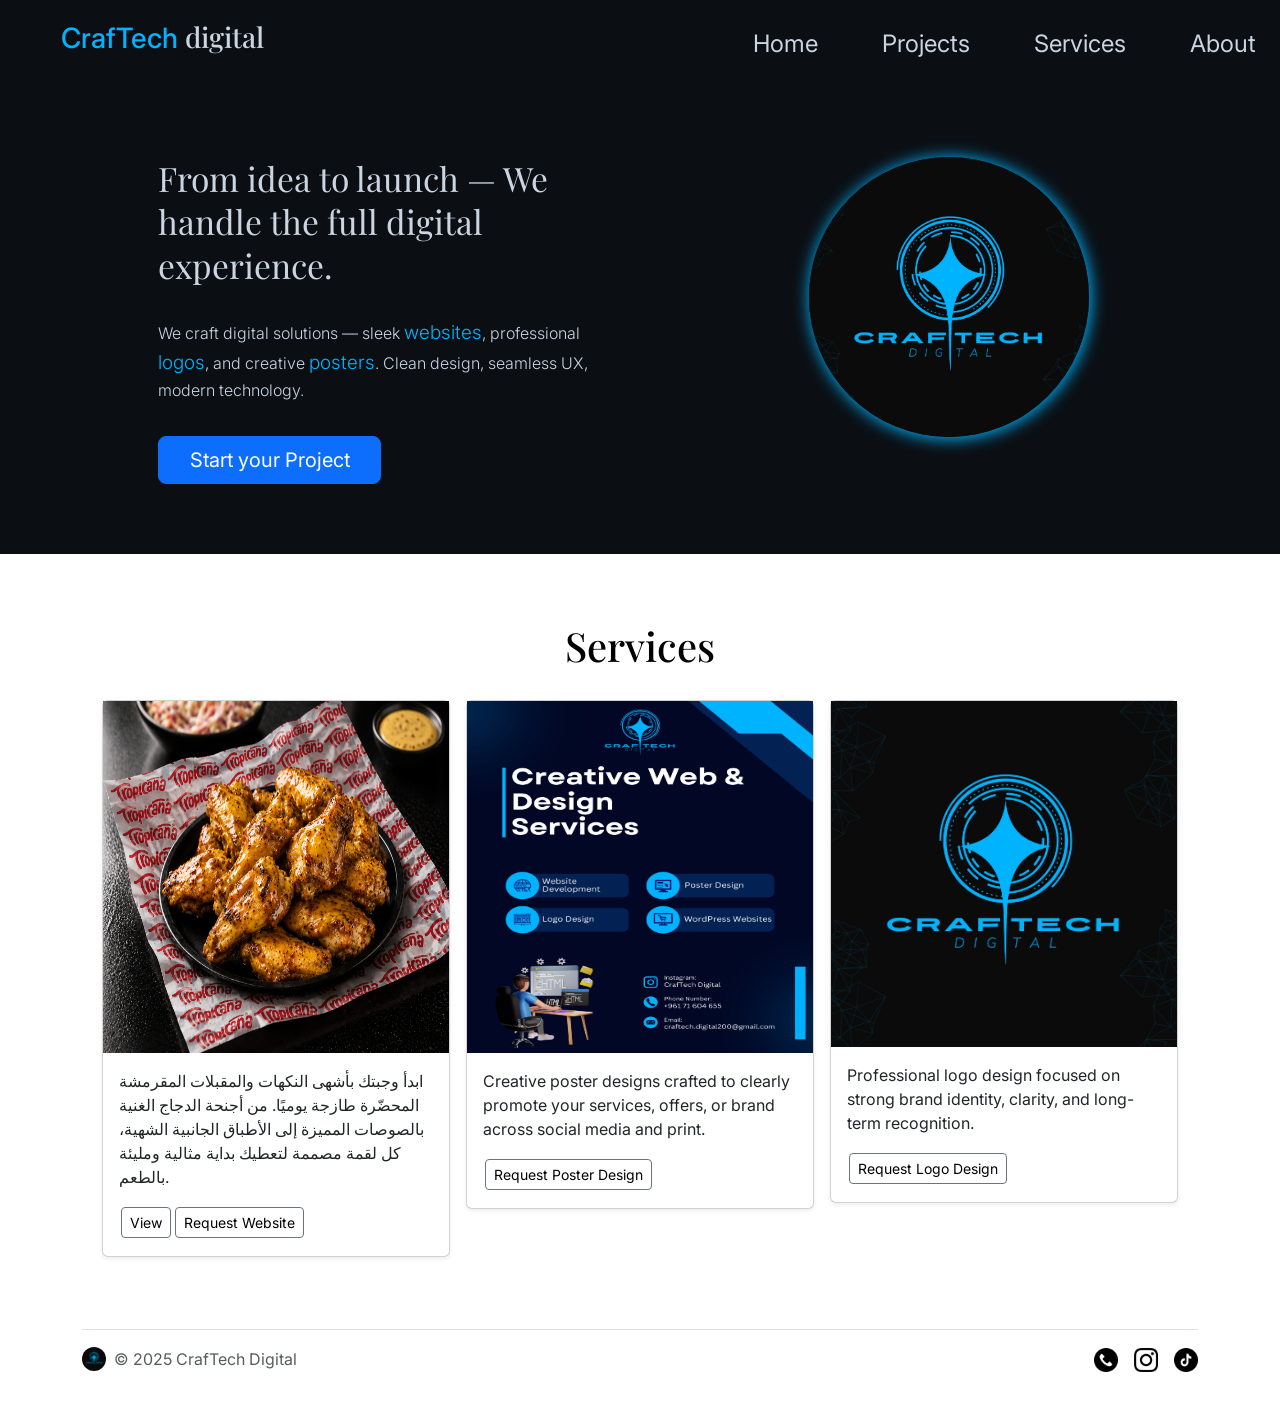
<file: index.html>
<!DOCTYPE html>
<html lang="en">
<head>
    <meta charset="UTF-8">
    <meta name="viewport" content="width=device-width, initial-scale=1.0">
    <title>CrafTech Digital</title>

    <link rel="preconnect" href="https://fonts.googleapis.com">
    <link rel="preconnect" href="https://fonts.gstatic.com" crossorigin>
<link href="https://fonts.googleapis.com/css2?family=Inter:wght@300;400;500;600;700&display=swap" rel="stylesheet">

    <link href="https://fonts.googleapis.com/css2?family=Playfair+Display:ital,wght@0,400..900;1,400..900&display=swap" rel="stylesheet">

    <link href="https://cdn.jsdelivr.net/npm/bootstrap@5.3.3/dist/css/bootstrap.min.css" rel="stylesheet">
    <script src="https://cdn.jsdelivr.net/npm/bootstrap@5.3.3/dist/js/bootstrap.bundle.min.js"></script>

    <link rel="stylesheet" href="style.css">
</head>

<body>

<div id="reloader"></div>

<main id="mm" style="background-color: #0b0f14;">

    <div class="container-fluid">
        <div class="back">
            <div class="container-fluid" id="co">
                <nav id="navbar">
                    <header>
                        <h2 id="navv"><span id="CRF"> CrafTech</span> digital</h2>
                    </header>

                    <ul id="ul">
                        <li id="li"><a href="" id="a">Home</a></li>
                        <li id="li"><a href="projects.html" id="a">Projects</a></li>
                        <li id="li"><a href="#ser" id="a">Services</a></li>
                        <li id="li"><a href="#fot" id="a">About</a></li>
                    </ul>
                </nav>
            </div>
        </div>
    </div>

    <!-- HERO SECTION -->
    <section class="container" id="cont">
        <div class="row justify-content-center">

            <!-- IMAGE -->
            <div class="col-lg-4 col-md-6 col-sm-8 text-center order-1 order-lg-2 mx-auto">
                <img src="Blue Modern and Simple Technology Logo (2).jpg" id="img" class="img-fluid mx-auto">
            </div>

            <!-- TEXT -->
            <div class="text col-lg-5 col-md-8 col-sm-10 order-2 order-lg-1 text-center text-lg-start mx-auto">
                <h1 class="fw-light" id="greett">
                    From idea to launch — We handle the full digital experience.
                </h1>

                <p class="lead" id="greet">
                    We craft digital solutions — sleek <span id="span">websites</span>,
                    professional <span id="span">logos</span>,
                    and creative <span id="span">posters</span>.
                    Clean design, seamless UX, modern technology.
                </p>

                <div class="d-grid gap-2 col-8 col-lg-6 mx-auto mx-lg-0">
                    <a href="https://wa.me/96171604655?text=Hello%20I’m%20interested%20in%20a%20website%20design
"
                       class="btn btn-primary my-3 btn-lg"
                       id="btn"
                       target="_BLANK">
                        Start your Project
                    </a>
                </div>
            </div>

        </div>
    </section>

</main>

<!-- PROJECTS -->
<div class="container">
    <div class="album py-5 alb" style="margin-top:20px;">
        <h1 class="row justify-content-center" style="margin-bottom: 30px;" id="ser">Services</h1>

        <div class="container">
<div class="row row-cols-1 row-cols-sm-2 row-cols-md-3 g-3 justify-content-center mx-auto" style="width: 100%;">

                <!-- WEBSITE -->
                <div class="col">
                    <div class="card shadow-sm" id="imagecard">
                                              <img src="ChatGPT Image May 11, 2026, 12_22_54 AM.png" style="height: 352px">
                        <div class="card-body">
                            <p class="card-text">
                              ابدأ وجبتك بأشهى النكهات والمقبلات المقرمشة المحضّرة طازجة يوميًا. من أجنحة الدجاج الغنية بالصوصات المميزة إلى الأطباق الجانبية الشهية، كل لقمة مصممة لتعطيك بداية مثالية ومليئة بالطعم.
                            </p>
                            <div class="d-flex justify-content-between align-items-center">
                                <div class="btn-group">
                                    <a href="https://tropicana.mh-lebanon.com/qr-menu/lebanon/tropicana-sour/restaurant-menu?utm_source=ig&utm_medium=social&utm_content=link_in_bio&fbclid=PAb21jcARt15tleHRuA2FlbQIxMQBzcnRjBmFwcF9pZA81NjcwNjczNDMzNTI0MjcAAacsrey1dhT4h1am1NCpDdaDRAxccZUJC01BzAYPXetKhGojbHpNAywWqQhmQQ_aem_Ml4-9XO3hNApJxcrGPmXeQ">
                                        <button type="button" class="btn btn-sm btn-outline-secondary">
                                            View
                                        </button>
                                    </a>

                                    <a href="https://wa.me/96171604655?text=Hello%20I’m%20interested%20in%20a%20website%20design
" target="_BLANK">
                                        <button type="button" class="btn btn-sm btn-outline-secondary">
                                            Request Website
                                        </button>
                                    </a>
                                </div>
                            </div>
                        </div>
                    </div>
                </div>

                <!-- POSTER -->
                <div class="col">
                    <div class="card shadow-sm" id="imagecard">
                        <img src="Custom Website Designs (3).jpg" style="height: 352px;">
                        <div class="card-body">
                            <p class="card-text">
                                Creative poster designs crafted to clearly promote your services,
                                offers, or brand across social media and print.
                            </p>
                            <div class="d-flex justify-content-between align-items-center">
                                <div class="btn-group">
                                    <a href="https://wa.me/96171604655?text=Hello%20I’m%20interested%20in%20a%20website%20design
" target="_BLANK">
                                        <button type="button" class="btn btn-sm btn-outline-secondary">
                                            Request Poster Design
                                        </button>
                                    </a>
                                </div>
                            </div>
                        </div>
                    </div>
                </div>

                <!-- LOGO -->
                <div class="col">
                    <div class="card shadow-sm" id="imagecard">
                        <img src="Blue Modern and Simple Technology Logo (2).jpg">
                        <div class="card-body">
                            <p class="card-text">
                                Professional logo design focused on strong brand identity,
                                clarity, and long-term recognition.
                            </p>
                            <div class="d-flex justify-content-between align-items-center">
                                <div class="btn-group">
                                    <a href="https://wa.me/96171604655?text=Hello%20I’m%20interested%20in%20a%20website%20design
" target="_BLANK">
                                        <button type="button" class="btn btn-sm btn-outline-secondary">
                                            Request Logo Design
                                        </button>
                                    </a>
                                </div>
                            </div>
                        </div>
                    </div>
                </div>

            </div>
        </div>
    </div>
</div>

<!-- FOOTER -->
<div class="container" id="fot">
    <footer class="d-flex flex-wrap justify-content-between align-items-center py-3 my-4 border-top">

        <div class="col-md-4 d-flex align-items-center">
            <a href="/" class="mb-3 me-2 mb-md-0 text-body-secondary text-decoration-none lh-1">
                <img src="Blue Modern and Simple Technology Logo (2).jpg" width="24" height="24" style="border-radius: 50%;">
            </a>
            <span class="mb-3 mb-md-0 text-body-secondary">© 2025 CrafTech Digital</span>
        </div>

        <ul class="nav col-md-4 justify-content-end list-unstyled d-flex">
            <li class="ms-3">
                <a class="text-body-secondary" href="https://wa.me/96171604655?text=Hello%20I’m%20interested%20in%20a%20website%20design
" target="_BLANK">
                    <img src="phone-call.png" width="24" height="24">
                </a>
            </li>
            <li class="ms-3">
                <a class="text-body-secondary" href="https://www.instagram.com/craftech_digital?utm_source=qr&igsh=MTFzbTJ2MW9jZGxucg==">
                    <img src="instagram.png" width="24" height="24">
                </a>
            </li>
            <li class="ms-3">
                <a class="text-body-secondary" href="https://www.tiktok.com/@craftech_digital?_r=1&_t=ZS-92eXd951bKp">
                    <img src="tiktok.png" width="24" height="24">
                </a>
            </li>
        </ul>

    </footer>
</div>

</body>
</html>
</file>
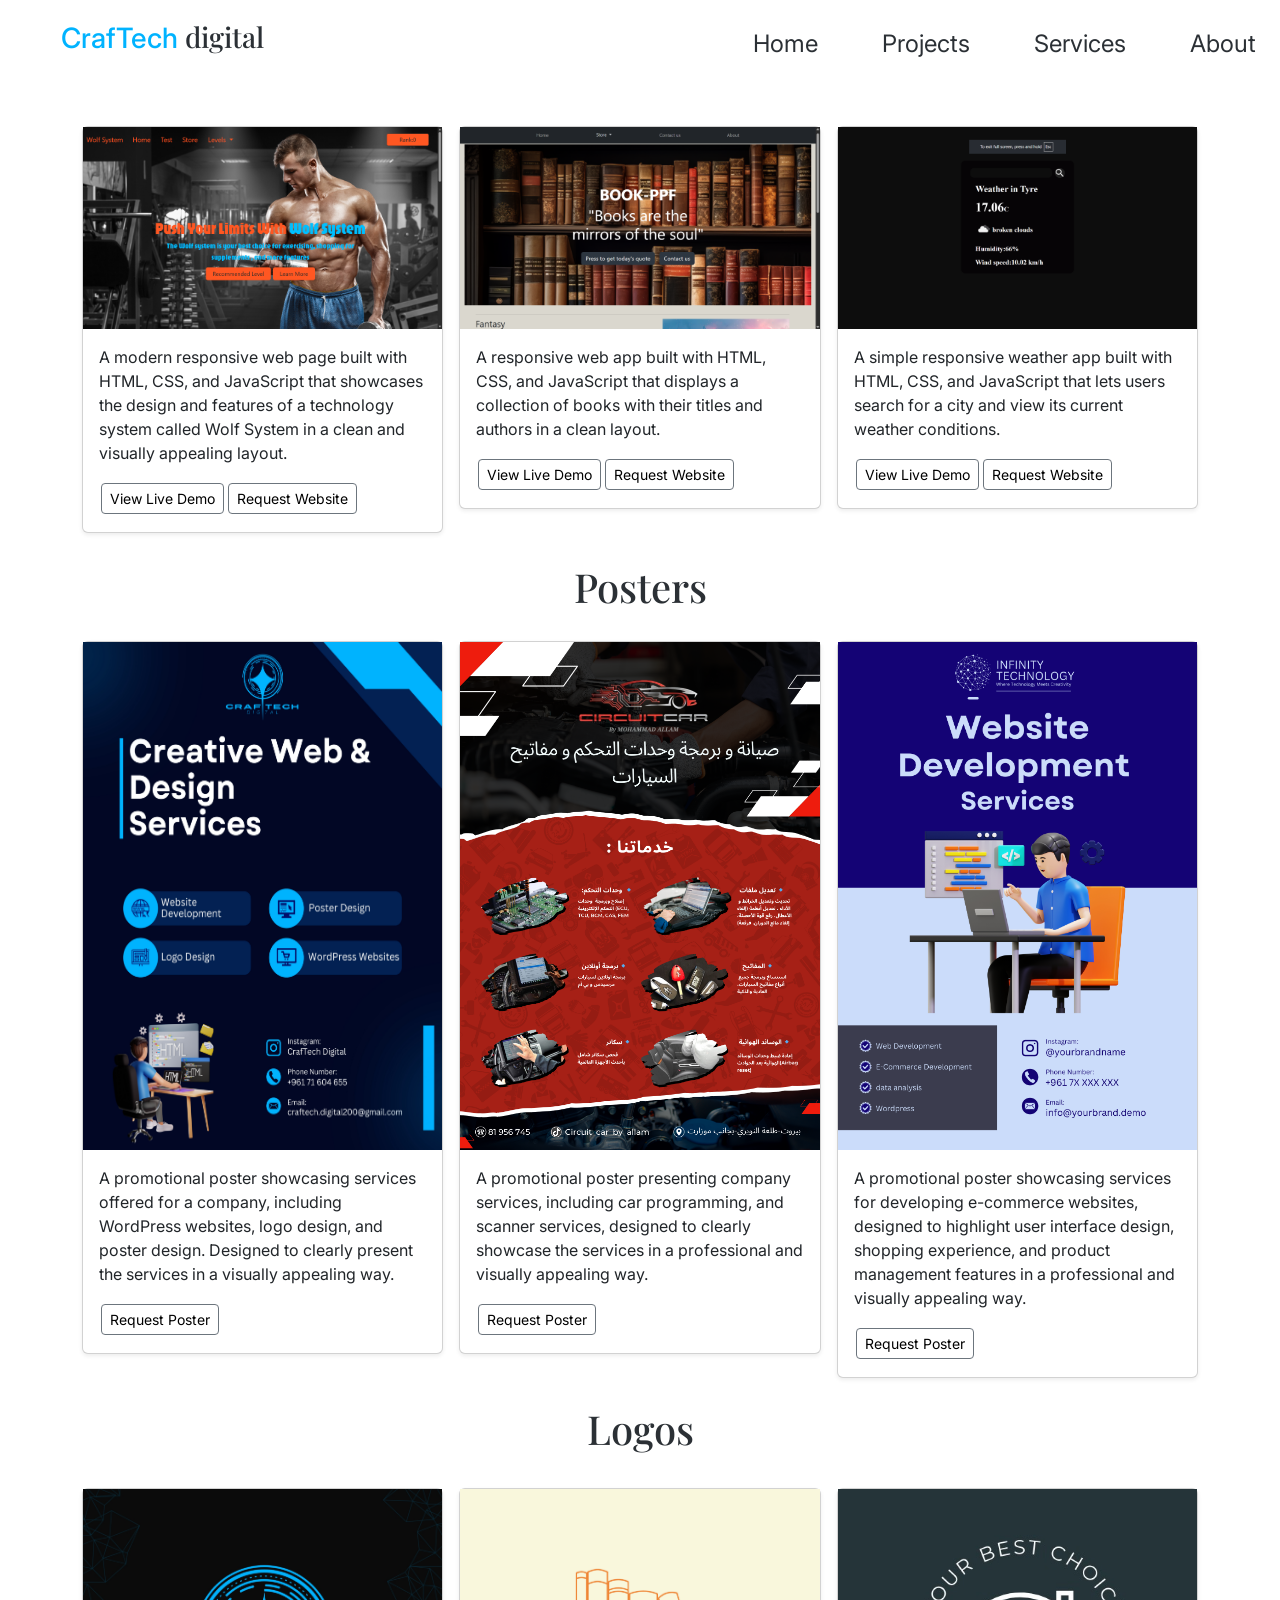
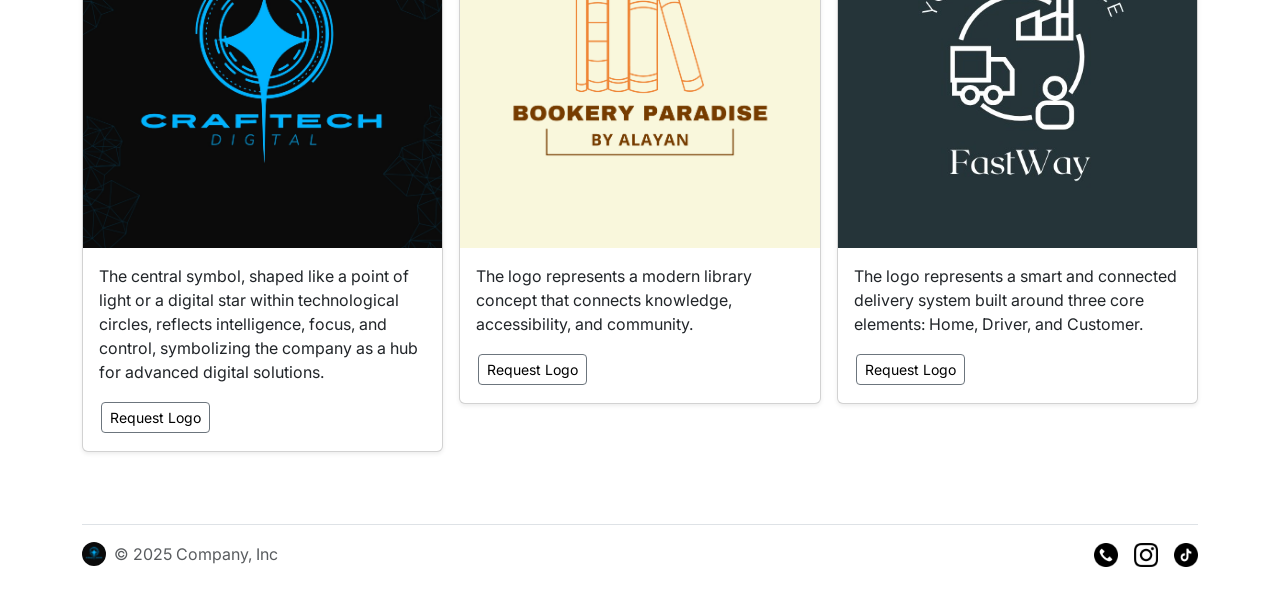
<file: projects.html>
<!DOCTYPE html>
<html lang="en">
<head>
    <meta charset="UTF-8">
    <meta name="viewport" content="width=device-width, initial-scale=1.0">
    <title>CrafTech Digital</title>
    <link rel="preconnect" href="https://fonts.googleapis.com">
    <link rel="preconnect" href="https://fonts.gstatic.com" crossorigin>
    <script src="https://cdn.jsdelivr.net/npm/bootstrap@5.3.3/dist/js/bootstrap.bundle.min.js"></script>
    <link href="https://fonts.googleapis.com/css2?family=Playfair+Display:ital,wght@0,400..900;1,400..900&display=swap" rel="stylesheet">
    <link href="https://cdn.jsdelivr.net/npm/bootstrap@5.3.3/dist/css/bootstrap.min.css" rel="stylesheet">
    <link rel="stylesheet" href="style.css">
    <link href="https://fonts.googleapis.com/css2?family=Inter:wght@300;400;500;600;700&display=swap" rel="stylesheet">

</head>
<body>

<div class="main">
    <div class="container-fluid">
        <div class="back">
            <div class="container-fluid" id="co">
                <nav id="navbar">
                    <header>
                        <h2 id="navvv"><span id="CRF"> CrafTech</span> digital</h2>
                    </header>

                    <ul id="ull" style="">
                        <li id="li"><a href="index.html" id="aa">Home</a></li>
                        <li id="li"><a href="projects.html" id="aa">Projects</a></li>
                        <li id="li"><a href="index.html" id="aa">Services</a></li>
                        <li id="li"><a href="#fo" id="aa">About</a></li>
                    </ul>
                </nav>
            </div>
        </div>
    </div>

    <div class="album py-5" style="margin-top:0px;">
        <div class="container">

            <div class="row row-cols-1 row-cols-sm-2 row-cols-md-3 g-3">
                <!-- Wolf System Website -->
                <div class="col">
                    <div class="card shadow-sm" id="imagecard">
                        <img src="Screenshot 2025-12-27 121028.png">
                        <div class="card-body">
                            <p class="card-text">A modern responsive web page built with HTML, CSS, and JavaScript that showcases the design and features of a technology system called Wolf System in a clean and visually appealing layout.</p>
                            <div class="d-flex justify-content-between align-items-center">
                                <div class="btn-group">
                                    <a href="https://mohammad-alayan.github.io/Wolf-system"><button type="button" class="btn btn-sm btn-outline-secondary">View Live Demo</button></a>
                                    <a href="https://wa.me/96171604655?text=Hello%20I’m%20interested%20in%20a%20website%20design
" target="_BLANK"><button type="button" class="btn btn-sm btn-outline-secondary">Request Website</button></a>
                                </div>
                            </div>
                        </div>
                    </div>
                </div>

                <!-- Books Website -->
                <div class="col">
                    <div class="card shadow-sm" id="imagecard">
                        <img src="Screenshot 2025-12-27 184913.png">
                        <div class="card-body">
                            <p class="card-text">A responsive web app built with HTML, CSS, and JavaScript that displays a collection of books with their titles and authors in a clean layout.</p>
                            <div class="d-flex justify-content-between align-items-center">
                                <div class="btn-group">
                                    <a href="https://mohammad-alayan.github.io/Book-ppf"><button type="button" class="btn btn-sm btn-outline-secondary">View Live Demo</button></a>
                                    <a href="https://wa.me/96171604655?text=Hello%20I’m%20interested%20in%20a%20website%20design
" target="_BLANK"><button type="button" class="btn btn-sm btn-outline-secondary">Request Website</button></a>
                                </div>
                            </div>
                        </div>
                    </div>
                </div>

                <!-- Weather App Website -->
                <div class="col">
                    <div class="card shadow-sm" id="imagecard">
                        <img src="Screenshot 2025-12-27 185643.png">
                        <div class="card-body">
                            <p class="card-text">A simple responsive weather app built with HTML, CSS, and JavaScript that lets users search for a city and view its current weather conditions.</p>
                            <div class="d-flex justify-content-between align-items-center">
                                <div class="btn-group">
                                    <a href="https://mohammad-alayan.github.io/Weather-app/"><button type="button" class="btn btn-sm btn-outline-secondary">View Live Demo</button></a>
                                    <a href="https://wa.me/96171604655?text=Hello%20I’m%20interested%20in%20a%20website%20design
" target="_BLANK"><button type="button" class="btn btn-sm btn-outline-secondary">Request Website</button></a>
                                </div>
                            </div>
                        </div>
                    </div>
                </div>
            </div>

            <!-- Posters Section -->
            <h1 class="row justify-content-center" style="margin-top: 30px; margin-bottom: 30px;color:#2b3035;">Posters</h1>
            <div class="row row-cols-1 row-cols-sm-2 row-cols-md-3 g-3">
                <div class="col">
                    <div class="card shadow-sm" id="imagecard">
                        <img src="Custom Website Designs (3).jpg" style="height: 508.5px;">
                        <div class="card-body">
                            <p class="card-text">A promotional poster showcasing services offered for a company, including WordPress websites, logo design, and poster design. Designed to clearly present the services in a visually appealing way.</p>
                            <div class="d-flex justify-content-between align-items-center">
                                <div class="btn-group">
                                    <a href="https://wa.me/96171604655?text=Hello%20I’m%20interested%20in%20a%20website%20design
" target="_BLANK"><button type="button" class="btn btn-sm btn-outline-secondary">Request Poster</button></a>
                                </div>
                            </div>
                        </div>
                    </div>
                </div>

                <div class="col">
                    <div class="card shadow-sm" id="imagecard">
                        <img src="Black and Red and White Modern Illustrative Professional Car Repair Shop Promotion Flyer - 1.png">
                        <div class="card-body">
                            <p class="card-text">A promotional poster presenting company services, including car programming, and scanner services, designed to clearly showcase the services in a professional and visually appealing way.</p>
                            <div class="d-flex justify-content-between align-items-center">
                                <div class="btn-group">
                                    <a href="https://wa.me/96171604655?text=Hello%20I’m%20interested%20in%20a%20website%20design
" target="_BLANK"><button type="button" class="btn btn-sm btn-outline-secondary">Request Poster</button></a>
                                </div>
                            </div>
                        </div>
                    </div>
                </div>

                <div class="col">
                    <div class="card shadow-sm" id="imagecard">
                        <img src="pos.jpg">
                        <div class="card-body">
                            <p class="card-text">A promotional poster showcasing services for developing e-commerce websites, designed to highlight user interface design, shopping experience, and product management features in a professional and visually appealing way.</p>
                            <div class="d-flex justify-content-between align-items-center">
                                <div class="btn-group">
                                    <a href="https://wa.me/96171604655?text=Hello%20I’m%20interested%20in%20a%20website%20design
" target="_BLANK"><button type="button" class="btn btn-sm btn-outline-secondary">Request Poster</button></a>
                                </div>
                            </div>
                        </div>
                    </div>
                </div>
            </div>    

            <!-- Logos Section -->
            <h1 class="row justify-content-center" style="margin-top: 27px; margin-bottom: 35px;color: #2b3035">Logos</h1>
            <div class="row row-cols-1 row-cols-sm-2 row-cols-md-3 g-3">
                <div class="col">
                    <div class="card shadow-sm" id="imagecard">
                        <img src="Blue Modern and Simple Technology Logo (2).jpg">
                        <div class="card-body">
                            <p class="card-text">The central symbol, shaped like a point of light or a digital star within technological circles, reflects intelligence, focus, and control, symbolizing the company as a hub for advanced digital solutions.</p>
                            <div class="d-flex justify-content-between align-items-center">
                                <div class="btn-group">
                                    <a href="https://wa.me/96171604655?text=Hello%20I’m%20interested%20in%20a%20website%20design
" target="_BLANK"><button type="button" class="btn btn-sm btn-outline-secondary">Request Logo</button></a>
                                </div>
                            </div>
                        </div>
                    </div>
                </div>

                <div class="col">
                    <div class="card shadow-sm" id="imagecard">
                        <img src="book.png">
                        <div class="card-body">
                            <p class="card-text">The logo represents a modern library concept that connects knowledge, accessibility, and community.</p>
                            <div class="d-flex justify-content-between align-items-center">
                                <div class="btn-group">
                                    <a href="https://wa.me/96171604655?text=Hello%20I’m%20interested%20in%20a%20website%20design
" target="_BLANK"><button type="button" class="btn btn-sm btn-outline-secondary">Request Logo</button></a>
                                </div>
                            </div>
                        </div>
                    </div>
                </div>

                <div class="col">
                    <div class="card shadow-sm" id="imagecard">
                        <img src="WhatsApp Image 2025-12-28 at 6.07.11 PM.jpeg">
                        <div class="card-body">
                            <p class="card-text">The logo represents a smart and connected delivery system built around three core elements: Home, Driver, and Customer.</p>
                            <div class="d-flex justify-content-between align-items-center">
                                <div class="btn-group">
                                    <a href="https://wa.me/96171604655?text=Hello%20I’m%20interested%20in%20a%20website%20design
" target="_BLANK"><button type="button" class="btn btn-sm btn-outline-secondary">Request Logo</button></a>
                                </div>
                            </div>
                        </div>
                    </div>
                </div>
                
            </div>
        </div>
    </div>
</div>

<!-- Footer -->
<div class="container" id="fo">
    <footer class="d-flex flex-wrap justify-content-between align-items-center py-3 my-4 border-top">
        <div class="col-md-4 d-flex align-items-center">
            <a href="/" class="mb-3 me-2 mb-md-0 text-body-secondary text-decoration-none lh-1">
                <img src="Blue Modern and Simple Technology Logo (2).jpg" class="bi" width="24" height="24" style="border-radius: 50%;">
            </a>
            <span class="mb-3 mb-md-0 text-body-secondary">© 2025 Company, Inc</span>
        </div>

        <ul class="nav col-md-4 justify-content-end list-unstyled d-flex">
            <li class="ms-3">
                <a class="text-body-secondary" href="https://wa.me/96171604655?text=Hello%20I’m%20interested%20in%20a%20website%20design
" target="_BLANK">
                    <img src="phone-call.png" class="bi" width="24" height="24">
                </a>
            </li>
            <li class="ms-3">
                <a class="text-body-secondary" href="https://www.instagram.com/craftech_digital?utm_source=qr&igsh=MTFzbTJ2MW9jZGxucg==">
                    <img src="instagram.png" class="bi" width="24" height="24">
                </a>
            </li>
            <li class="ms-3">
                <a class="text-body-secondary" href="https://www.tiktok.com/@craftech_digital?_r=1&_t=ZS-92eXd951bKp">
                    <img src="tiktok.png" class="bi" width="24" height="24">
                </a>
            </li>
        </ul>
    </footer>
</div>

<script src="script.js"></script>
</body>
</html>
</file>
<file: style.css>
#img{
   width: 280px; /* زوّد شوي */
  display: block; /* لضمان التمركز */
  border-radius:50%; /* إذا بتحب */
  transition: 0.4s ease;
  padding: 0 !important;
  justify-content: center !important;

      box-shadow: 1px 1px 16px 1px #00b3ff;
}
h1, h2, h3, h4, h5, h6 {
    font-family: 'Playfair Display', serif !important;
}

/* للنصوص */
body, p, a, li {
    font-family: 'Inter', sans-serif !important;
}
#CRF{
    color: #00B3FF;
}

*{
      font-family: 'Inter', sans-serif !important;
    
 
}

#greet{
    color: #CBD5E1;
    margin-top: 30px;
  font-size: 1rem;
  line-height: 1.6;
  max-width: 480px;

}

.text{  
padding-left: 1.5%;

}

#greett{
    color: #CBD5E1;
 font-size: 2.1rem;
  line-height: 1.3;



}



#btnn{
    background-color: #00b3ff;
}
#cont{
animation: anime 0.8s  linear 1;
margin-top: 95px;
transition: 1s;
}
#top{
margin-top: 70px;
}
#react{
    height: 250px;
    width: 267px;
}
#h1{
 margin-top: 3%;  
}

#h2{
    color: #2B3035;
margin-bottom: 50px;

}
#imagecard{
    animation: anime 1.2s  linear 1;

}
#span{
    color: #00b3ff;
    font-size: 19px;
}
html{
    scroll-behavior: smooth;
}
footer{
    animation: anime 1.2s  linear 1;
}
@keyframes anime {
    from{
transform: translate(100px);
    }
    to{
        transform: translate(0px);

    }
}

@media screen and (max-width:1000px) {
    #co{
        padding-top: 0px;
        
    }
  




    #ul{
        margin-top: 20px ;
    padding-top: 40px;
    justify-content: center !important;
       flex-direction: row !important; /* كل رابط تحت الآخر */
        gap: 1px !important;
    display:flex;
    margin-left: -48px !important;
    margin-bottom: -40px !important;
    
    }
       #ull{
        margin-top: -10px !important ;
    padding-top: 40px;
    justify-content: center !important;
       flex-direction: row !important; /* كل رابط تحت الآخر */
        gap: 1px !important;
    display:flex;
    margin-left: -48px !important;
    margin-bottom: -20px !important;
    
    }
    #navv{
        text-align: center;
        font-size: 21px !important;

    }
    #a{
        font-size: 19px !important;

    }
    #aa{
        font-size: 19px !important;

    }
    #span{
        font-size: 15px !important;
    }
    #greet{
        font-size: 15px !important;
    }
.con{
margin-top: 0px !important;
    }
#navv{
    font-size: 22px !important;
    margin-bottom: -16px !important;
    display: none !important;
}
#navvv{
    font-size: 22px !important;
    margin-bottom: -16px !important;
    display: none !important;
}
#mm{
    margin-top: -35px !important;
}
.text{
      border-left:0px solid #00B3FF;

}
#img{
    width: 250px;

    margin-bottom: 50px;
}
}

#foimg{
    height: 250px;
    width: 99%;
    border-radius: 20px;
}
#preloader{
    position: fixed;
    z-index: 100;
    width: 100%;
    height: 100%;
    top:0;
    background: #010101  url("db7091072edc57ac1ee9ac90a53a1744.gif") no-repeat center;
}

#navv{
padding: 0;
font-size: 28px;
color: #CBD5E1;
    margin-bottom: -60px;
 padding-top:20px ;   
 margin-left: 3%;
}
#navvv{
padding: 0;
font-size: 28px;
color: #2b3035;
    margin-bottom: -60px;
 padding-top:20px ;   
 margin-left: 3%;
}
#ul{
    display: flex;
    justify-content: flex-end;
    margin-top: 30px;

}
#ull{
    display: flex;
    justify-content: flex-end;
    margin-top: 30px;

}
#li{
list-style-type: none;
margin-left: 5vw;

}



@media screen and (max-width:350px) {
    #co{
        padding-top: 0px;
        
    }
  




    #ul{
        margin-top: 20px ;
    padding-top: 40px;
    justify-content: center !important;
       flex-direction: row !important; /* كل رابط تحت الآخر */
        gap: 0px !important;
    display:flex;
    margin-left: -48px !important;
    margin-bottom: -40px !important;
    
    }
       #ull{
        margin-top: -10px !important ;
    padding-top: 40px;
    justify-content: center !important;
       flex-direction: row !important; /* كل رابط تحت الآخر */
        gap: 0px !important;
    display:flex;
    margin-left: -48px !important;
    margin-bottom: -20px !important;
    
    }
    #navv{
        text-align: center;
        font-size: 21px !important;

    }
    #a{
        font-size: 15px !important;

    }
    #aa{
        font-size: 15px !important;

    }
    #span{
        font-size: 15px !important;
    }
    #greet{
        font-size: 15px !important;
    }
.con{
margin-top: 0px !important;
    }
#navv{
    font-size: 22px !important;
    margin-bottom: -16px !important;
    display: none !important;
}
#navvv{
    font-size: 22px !important;
    margin-bottom: -16px !important;
    display: none !important;
}
#mm{
    width: 100% !important;
    margin-top: -35px !important;
}
.text{
      border-left:0px solid #00B3FF;

}
#img{
    width: 250px;

    margin-bottom: 50px;
}
}


#a:hover{
    box-shadow: 0 0 20px #00b3ff;
    color: #2b3035;
    background-color: #00b3ff;
    padding: 8px;
    border-radius: 16px;
    transition: 0.4s;
}
#a{
    text-decoration: none;
    font-size: 24px;

color: #CBD5E1;
}
#aa{
    text-decoration: none;
    font-size: 24px;

color: #2b3035;
}#aa:hover{
    box-shadow: 0 0 20px #00b3ff;
    color: #2b3035;
    background-color: #00b3ff;
    padding: 8px;
    border-radius: 16px;
    transition: 0.4s;
}
#co{
    animation: anime 1.2s  linear 1;


}
#btn{
    margin-bottom: 70px !important;
}
#btn:hover{
    background: #010101;
color: #00b3ff;
    transition: 0.4s;
}
.alb{
    background-color:white;
    color:#010101;
}
.btn-outline-secondary{
    color: #010101;
    transition: 0.4s;
    margin: 2px;

}

.btn-outline-secondary:hover{
    color: #010101;
background-color: #00b3ff;
    transition: 0.1s;
    border: 0px;

}
</file>
